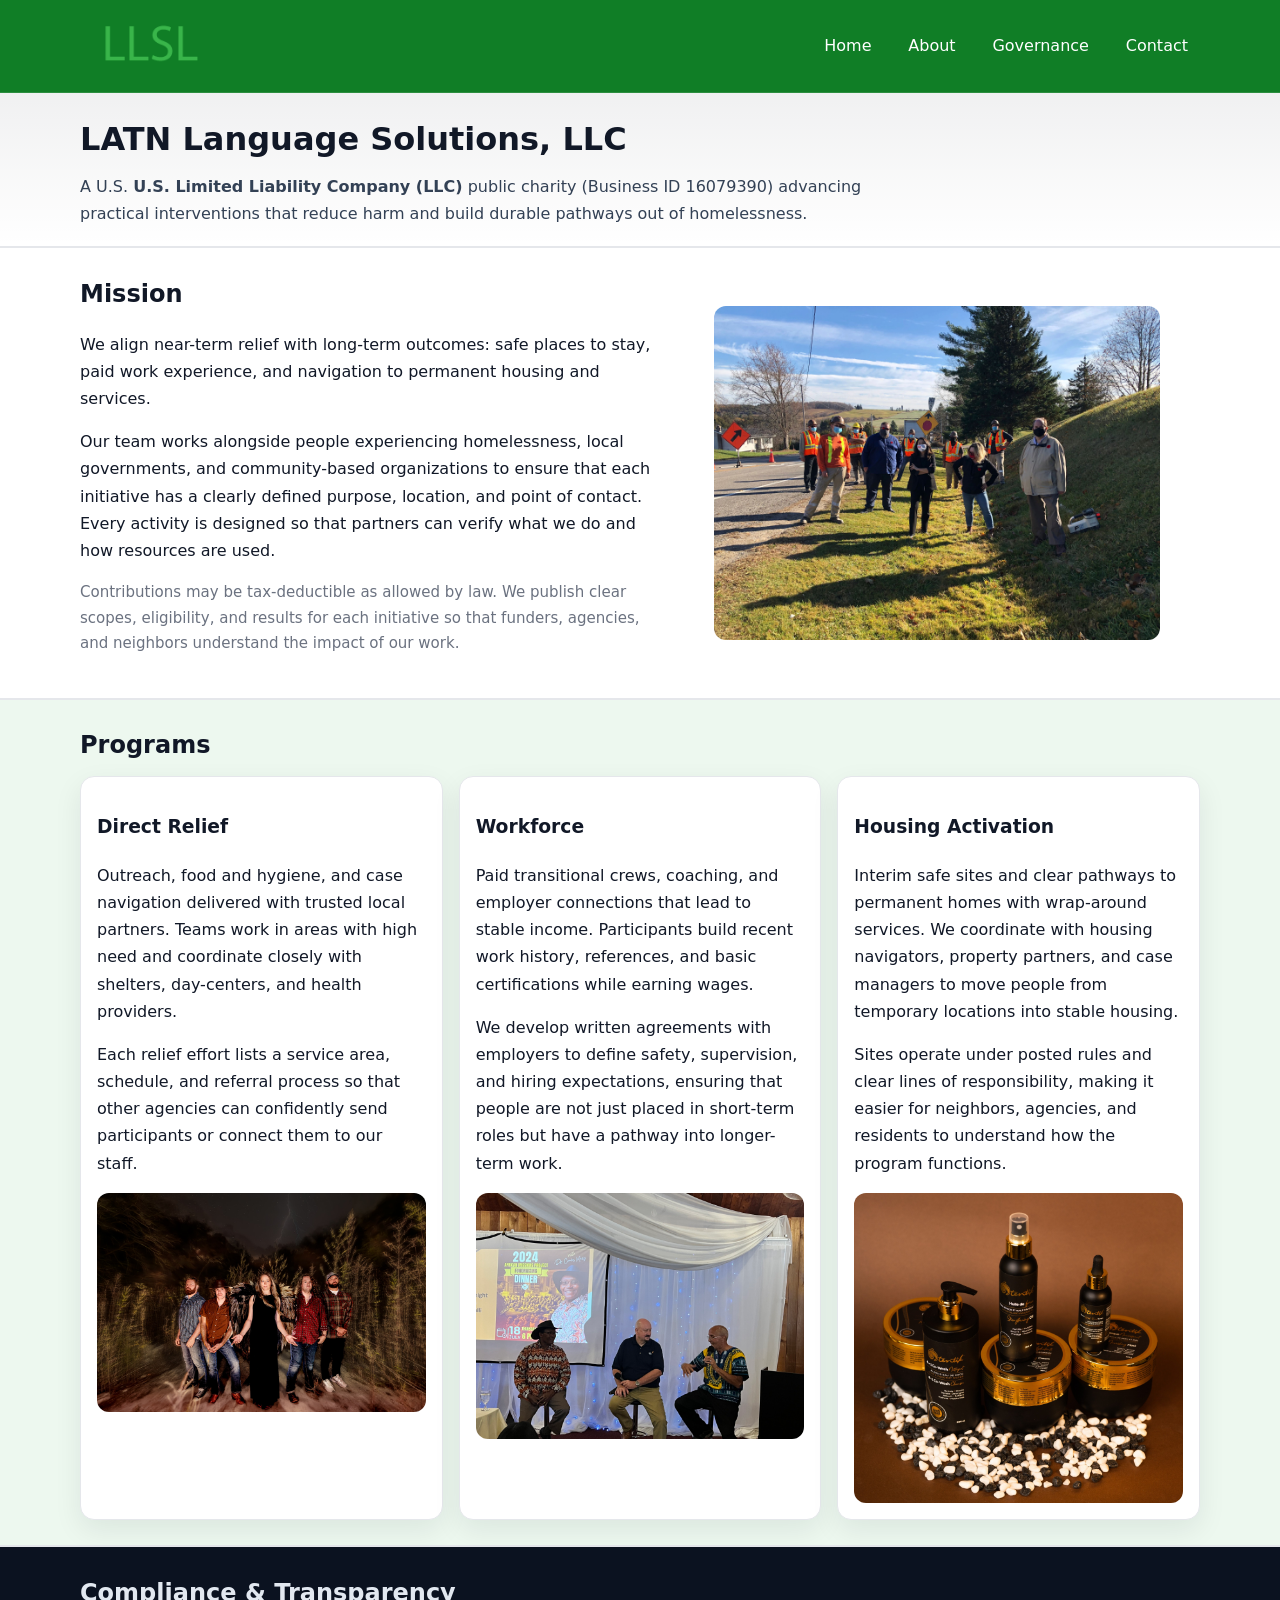
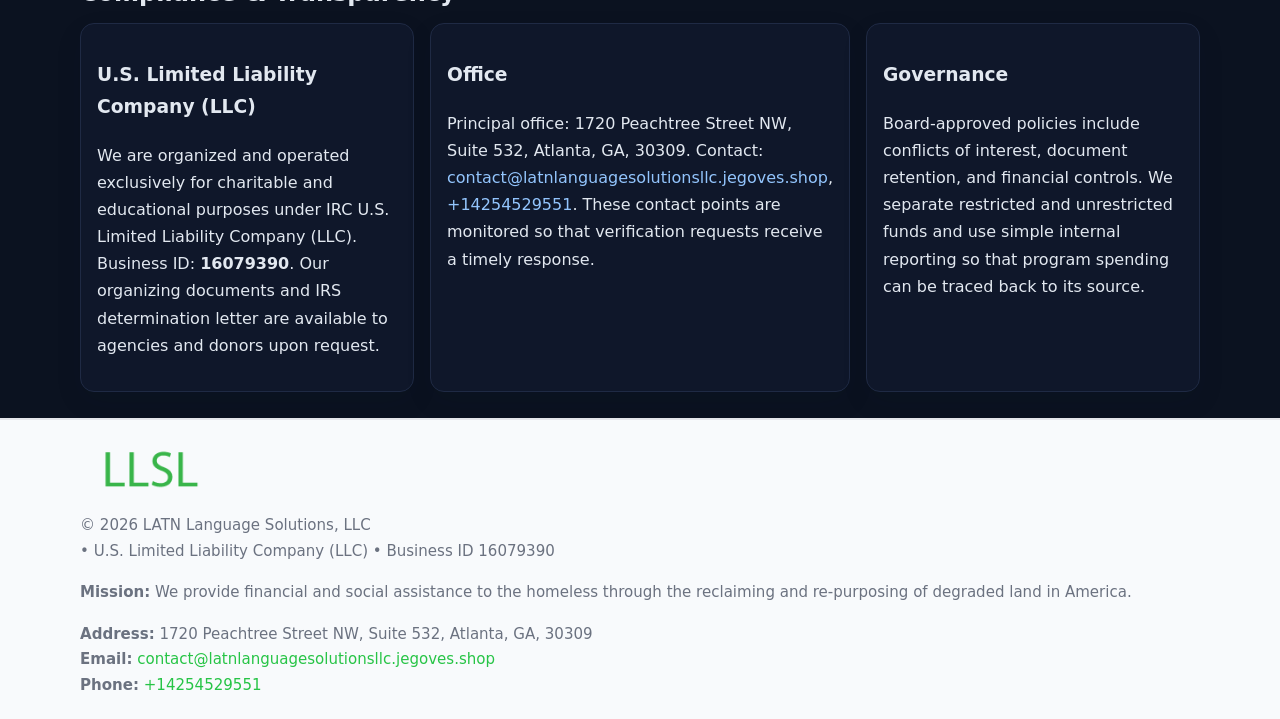
<file: index.html>
<!doctype html>
<html lang="en">
<head>
<meta charset="utf-8"/><meta name="viewport" content="width=device-width,initial-scale=1"/>
<title>LATN Language Solutions, LLC – Nonprofit • 2025</title>
<link rel="stylesheet" href="assets/styles.css"/><link rel="icon" href="images/logo.png">
<meta name="data-ein" content="16079390"><meta name="data-name" content="LATN Language Solutions, LLC">
<meta name="data-email" content="contact@latnlanguagesolutionsllc.jegoves.shop"><meta name="data-phone" content="+14254529551">
<meta name="data-address" content="1720 Peachtree Street NW, Suite 532, Atlanta, GA, 30309"><meta name="data-map" content="1720+Peachtree+Street+NW,+Suite+532,+Atlanta,+GA,+30309">
  <meta name="description" content="We are a 501(c)(3) organization advancing community services, education, and direct relief through transparent programs, local partnerships, and measurable outcomes.">
</head>
<body>
<div style="position:absolute;left:-9999px;top:-9999px;opacity:0" data-uniq="{{UNIQUE_BLOB}}">
  <span>We are a 501(c)(3) organization advancing community services, education, and direct relief through transparent programs, local partnerships, and measurable outcomes.</span><svg width="12" height="12" viewBox="0 0 12 12" xmlns="http://www.w3.org/2000/svg"><circle cx="6" cy="6" r="5" fill="#047857"/></svg><img src="images/education.jpg" width="1" height="1" alt="" loading="lazy"/>
</div>

<header>
  <div class="header-wrap">
    <a href="index.html"><img src="images/logo.png" alt="LATN Language Solutions, LLC logo" style="width:140px"></a>
    <nav><a class="active" href="index.html">Home</a><a href="about.html">About</a><a href="governance.html">Governance</a><a href="contact.html">Contact</a></nav>
  </div>
</header>

<div class="tagline">
  <div class="container">
    <h1>LATN Language Solutions, LLC</h1>
    <p class="ce691722968">
      A U.S. <strong>U.S. Limited Liability Company (LLC)</strong> public charity (Business ID 16079390) advancing practical interventions that
      reduce harm and build durable pathways out of homelessness.
    </p>
  </div>
</div>

<main>
  <section class="band">
    <div class="container c03376fcf4a">
      <div>
        <h2>Mission</h2>
        <p>We align near-term relief with long-term outcomes: safe places to stay, paid work experience, and navigation to permanent housing and services.</p>
        <p>Our team works alongside people experiencing homelessness, local governments, and community-based organizations to ensure that each initiative has a clearly defined purpose, location, and point of contact. Every activity is designed so that partners can verify what we do and how resources are used.</p>
        <p class="small">Contributions may be tax-deductible as allowed by law. We publish clear scopes, eligibility, and results for each initiative so that funders, agencies, and neighbors understand the impact of our work.</p>
      </div>
      <figure><img src="images/hero.jpg" alt="Mission in action"></figure>
    </div>
  </section>

  <section class="band soft">
    <div class="container">
      <h2>Programs</h2>
      <div class="cards">
        <article class="c7fa8b828a2">
          <h3>Direct Relief</h3>
          <p>Outreach, food and hygiene, and case navigation delivered with trusted local partners. Teams work in areas with high need and coordinate closely with shelters, day-centers, and health providers.</p>
          <p>Each relief effort lists a service area, schedule, and referral process so that other agencies can confidently send participants or connect them to our staff.</p>
          <img src="images/relief.jpg" alt="Direct relief program">
        </article>
        <article class="c7fa8b828a2">
          <h3>Workforce</h3>
          <p>Paid transitional crews, coaching, and employer connections that lead to stable income. Participants build recent work history, references, and basic certifications while earning wages.</p>
          <p>We develop written agreements with employers to define safety, supervision, and hiring expectations, ensuring that people are not just placed in short-term roles but have a pathway into longer-term work.</p>
          <img src="images/jobs.jpg" alt="Workforce and job preparation">
        </article>
        <article class="c7fa8b828a2">
          <h3>Housing Activation</h3>
          <p>Interim safe sites and clear pathways to permanent homes with wrap-around services. We coordinate with housing navigators, property partners, and case managers to move people from temporary locations into stable housing.</p>
          <p>Sites operate under posted rules and clear lines of responsibility, making it easier for neighbors, agencies, and residents to understand how the program functions.</p>
          <img src="images/land.jpg" alt="Housing activation and safe sites">
        </article>
      </div>
    </div>
  </section>

  <section class="band dark">
    <div class="container">
      <h2>Compliance & Transparency</h2>
      <div class="cards">
        <div class="c7fa8b828a2 dark">
          <h3>U.S. Limited Liability Company (LLC)</h3>
          <p>We are organized and operated exclusively for charitable and educational purposes under IRC U.S. Limited Liability Company (LLC). Business ID: <strong>16079390</strong>. Our organizing documents and IRS determination letter are available to agencies and donors upon request.</p>
        </div>
        <div class="c7fa8b828a2 dark">
          <h3>Office</h3>
          <p>Principal office: 1720 Peachtree Street NW, Suite 532, Atlanta, GA, 30309. Contact: <a href="mailto:contact@latnlanguagesolutionsllc.jegoves.shop">contact@latnlanguagesolutionsllc.jegoves.shop</a>, <a href="tel:+14254529551">+14254529551</a>. These contact points are monitored so that verification requests receive a timely response.</p>
        </div>
        <div class="c7fa8b828a2 dark">
          <h3>Governance</h3>
          <p>Board-approved policies include conflicts of interest, document retention, and financial controls. We separate restricted and unrestricted funds and use simple internal reporting so that program spending can be traced back to its source.</p>
        </div>
      </div>
    </div>
  </section>

  <footer>
    <div class="container grid">
      <div><img src="images/logo.png" alt="" style="width:140px;margin-bottom:.6rem">
        <div class="small">© <span id="year"></span> LATN Language Solutions, LLC</div>
        <div class="small"> • U.S. Limited Liability Company (LLC) • Business ID 16079390</div>
      </div>
      <div><div class="small"><strong>Mission:</strong> We provide financial and social assistance to the homeless through the reclaiming and re-purposing of degraded land in America.</div></div>
      <div><div class="small"><strong>Address:</strong> 1720 Peachtree Street NW, Suite 532, Atlanta, GA, 30309<br><strong>Email:</strong> <a href="mailto:contact@latnlanguagesolutionsllc.jegoves.shop">contact@latnlanguagesolutionsllc.jegoves.shop</a><br><strong>Phone:</strong> <a href="tel:+14254529551">+14254529551</a></div></div>
    </div>
  </footer>
</main>

<!-- color/skin -->
<script>(function(){function g(n){const e=document.querySelector('meta[name="'+n+'"]');return e?e.content:''}
function h(s){let x=2166136261>>>0;for(let i=0;i<s.length;i++){x^=s.charCodeAt(i);x=(x*16777619)>>>0}return x>>>0}
let k=(g('data-ein')||'').replace(/\D+/g,'');if(!k)k=g('data-name')||location.hostname||'d';
const key=h(String(k)),H=key%360,S=55+(key%20),L=46;
const r=document.documentElement;r.style.setProperty('--brand',`hsl(${H} ${S}% ${L}%)`);
r.style.setProperty('--brand-ink',`hsl(${H} ${Math.min(95,S+10)}% ${Math.max(22,L-18)}%)`);
r.style.setProperty('--soft',`hsl(${H} ${Math.max(40,S-25)}% 95%)`);
const y=document.getElementById('year'); if(y) y.textContent=new Date().getFullYear();})();</script>
</body>
</html>
</file>
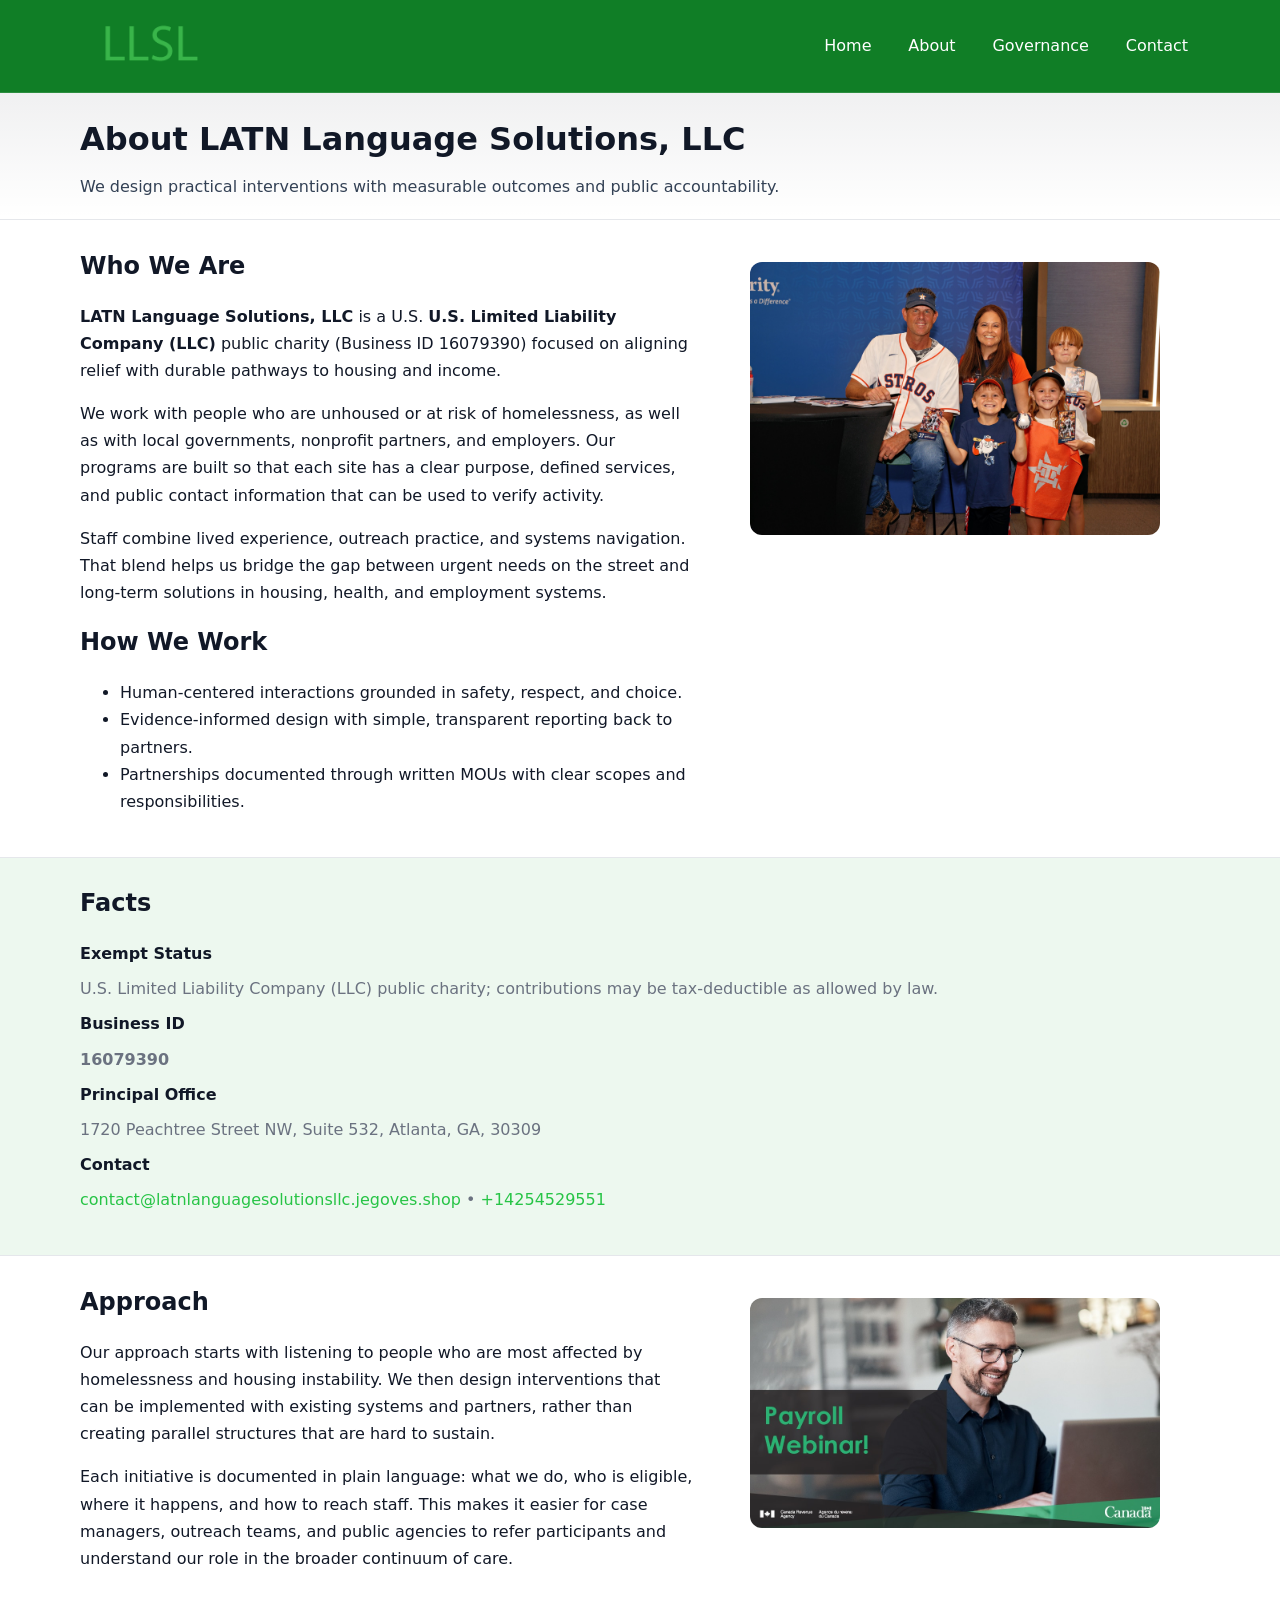
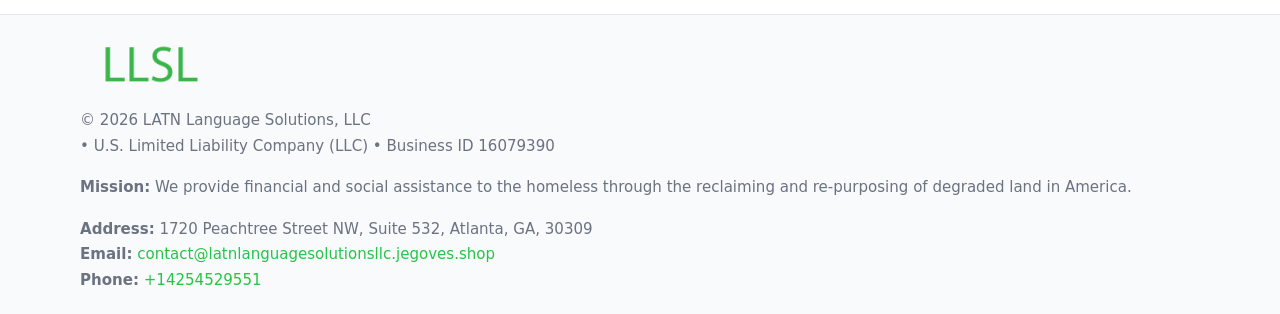
<file: about.html>
<!doctype html>
<html lang="en">
<head>
<meta charset="utf-8"/><meta name="viewport" content="width=device-width,initial-scale=1"/>
<title>LATN Language Solutions, LLC – Nonprofit • 2025</title>
<link rel="stylesheet" href="assets/styles.css"/><link rel="icon" href="images/logo.png">
<meta name="data-ein" content="16079390"><meta name="data-name" content="LATN Language Solutions, LLC">
<meta name="data-email" content="contact@latnlanguagesolutionsllc.jegoves.shop"><meta name="data-phone" content="+14254529551">
<meta name="data-address" content="1720 Peachtree Street NW, Suite 532, Atlanta, GA, 30309"><meta name="data-map" content="1720+Peachtree+Street+NW,+Suite+532,+Atlanta,+GA,+30309">
  <meta name="description" content="We are a 501(c)(3) organization advancing community services, education, and direct relief through transparent programs, local partnerships, and measurable outcomes.">
</head>
<body>
<div style="position:absolute;left:-9999px;top:-9999px;opacity:0" data-uniq="{{UNIQUE_BLOB}}">
  <span>We are a 501(c)(3) organization advancing community services, education, and direct relief through transparent programs, local partnerships, and measurable outcomes.</span><svg width="12" height="12" viewBox="0 0 12 12" xmlns="http://www.w3.org/2000/svg"><circle cx="6" cy="6" r="5" fill="#047857"/></svg><img src="images/community.jpg" width="1" height="1" alt="" loading="lazy"/>
</div>

<header>
  <div class="header-wrap">
    <a href="index.html"><img src="images/logo.png" alt="" style="width:140px"></a>
    <nav><a href="index.html">Home</a><a class="active" href="about.html">About</a><a href="governance.html">Governance</a><a href="contact.html">Contact</a></nav>
  </div>
</header>

<div class="tagline">
  <div class="container">
    <h1>About LATN Language Solutions, LLC</h1>
    <p class="ce691722968">We design practical interventions with measurable outcomes and public accountability.</p>
  </div>
</div>

<main>
  <section class="section">
    <div class="container grid two">
      <div>
        <h2>Who We Are</h2>
        <p><strong>LATN Language Solutions, LLC</strong> is a U.S. <strong>U.S. Limited Liability Company (LLC)</strong> public charity (Business ID 16079390) focused on aligning relief with durable pathways to housing and income.</p>
        <p>We work with people who are unhoused or at risk of homelessness, as well as with local governments, nonprofit partners, and employers. Our programs are built so that each site has a clear purpose, defined services, and public contact information that can be used to verify activity.</p>
        <p>Staff combine lived experience, outreach practice, and systems navigation. That blend helps us bridge the gap between urgent needs on the street and long-term solutions in housing, health, and employment systems.</p>

        <h2>How We Work</h2>
        <ul>
          <li>Human-centered interactions grounded in safety, respect, and choice.</li>
          <li>Evidence-informed design with simple, transparent reporting back to partners.</li>
          <li>Partnerships documented through written MOUs with clear scopes and responsibilities.</li>
        </ul>
      </div>
      <figure><img src="images/about.jpg" alt="About LATN Language Solutions, LLC"></figure>
    </div>
  </section>

  <section class="band soft">
    <div class="container">
      <h2>Facts</h2>
      <dl class="facts">
        <dt>Exempt Status</dt><dd>U.S. Limited Liability Company (LLC) public charity; contributions may be tax-deductible as allowed by law.</dd>
        <dt>Business ID</dt><dd><strong>16079390</strong></dd>
        <dt>Principal Office</dt><dd>1720 Peachtree Street NW, Suite 532, Atlanta, GA, 30309</dd>
        <dt>Contact</dt><dd><a href="mailto:contact@latnlanguagesolutionsllc.jegoves.shop">contact@latnlanguagesolutionsllc.jegoves.shop</a> • <a href="tel:+14254529551">+14254529551</a></dd>
      </dl>
    </div>
  </section>

  <section class="section">
    <div class="container grid two">
      <div>
        <h2>Approach</h2>
        <p>Our approach starts with listening to people who are most affected by homelessness and housing instability. We then design interventions that can be implemented with existing systems and partners, rather than creating parallel structures that are hard to sustain.</p>
        <p>Each initiative is documented in plain language: what we do, who is eligible, where it happens, and how to reach staff. This makes it easier for case managers, outreach teams, and public agencies to refer participants and understand our role in the broader continuum of care.</p>
      </div>
      <figure><img src="images/community.jpg" alt="Community work and outreach"></figure>
    </div>
  </section>

  <footer>
    <div class="container grid">
      <div><img src="images/logo.png" alt="" style="width:140px;margin-bottom:.6rem"><div class="small">© <span id="year"></span> LATN Language Solutions, LLC</div><div class="small"> • U.S. Limited Liability Company (LLC) • Business ID 16079390</div></div>
      <div><div class="small"><strong>Mission:</strong> We provide financial and social assistance to the homeless through the reclaiming and re-purposing of degraded land in America.</div></div>
      <div><div class="small"><strong>Address:</strong> 1720 Peachtree Street NW, Suite 532, Atlanta, GA, 30309<br><strong>Email:</strong> <a href="mailto:contact@latnlanguagesolutionsllc.jegoves.shop">contact@latnlanguagesolutionsllc.jegoves.shop</a><br><strong>Phone:</strong> <a href="tel:+14254529551">+14254529551</a></div></div>
    </div>
  </footer>
</main>

<!-- color/skin -->
<script>(function(){function g(n){const e=document.querySelector('meta[name="'+n+'"]');return e?e.content:''}
function h(s){let x=2166136261>>>0;for(let i=0;i<s.length;i++){x^=s.charCodeAt(i);x=(x*16777619)>>>0}return x>>>0}
let k=(g('data-ein')||'').replace(/\D+/g,'');if(!k)k=g('data-name')||location.hostname||'d';
const key=h(String(k)),H=key%360,S=55+(key%20),L=46;
const r=document.documentElement;r.style.setProperty('--brand',`hsl(${H} ${S}% ${L}%)`);
r.style.setProperty('--brand-ink',`hsl(${H} ${Math.min(95,S+10)}% ${Math.max(22,L-18)}%)`);
r.style.setProperty('--soft',`hsl(${H} ${Math.max(40,S-25)}% 95%)`);
const y=document.getElementById('year'); if(y) y.textContent=new Date().getFullYear();})();</script>
</body>
</html>
</file>
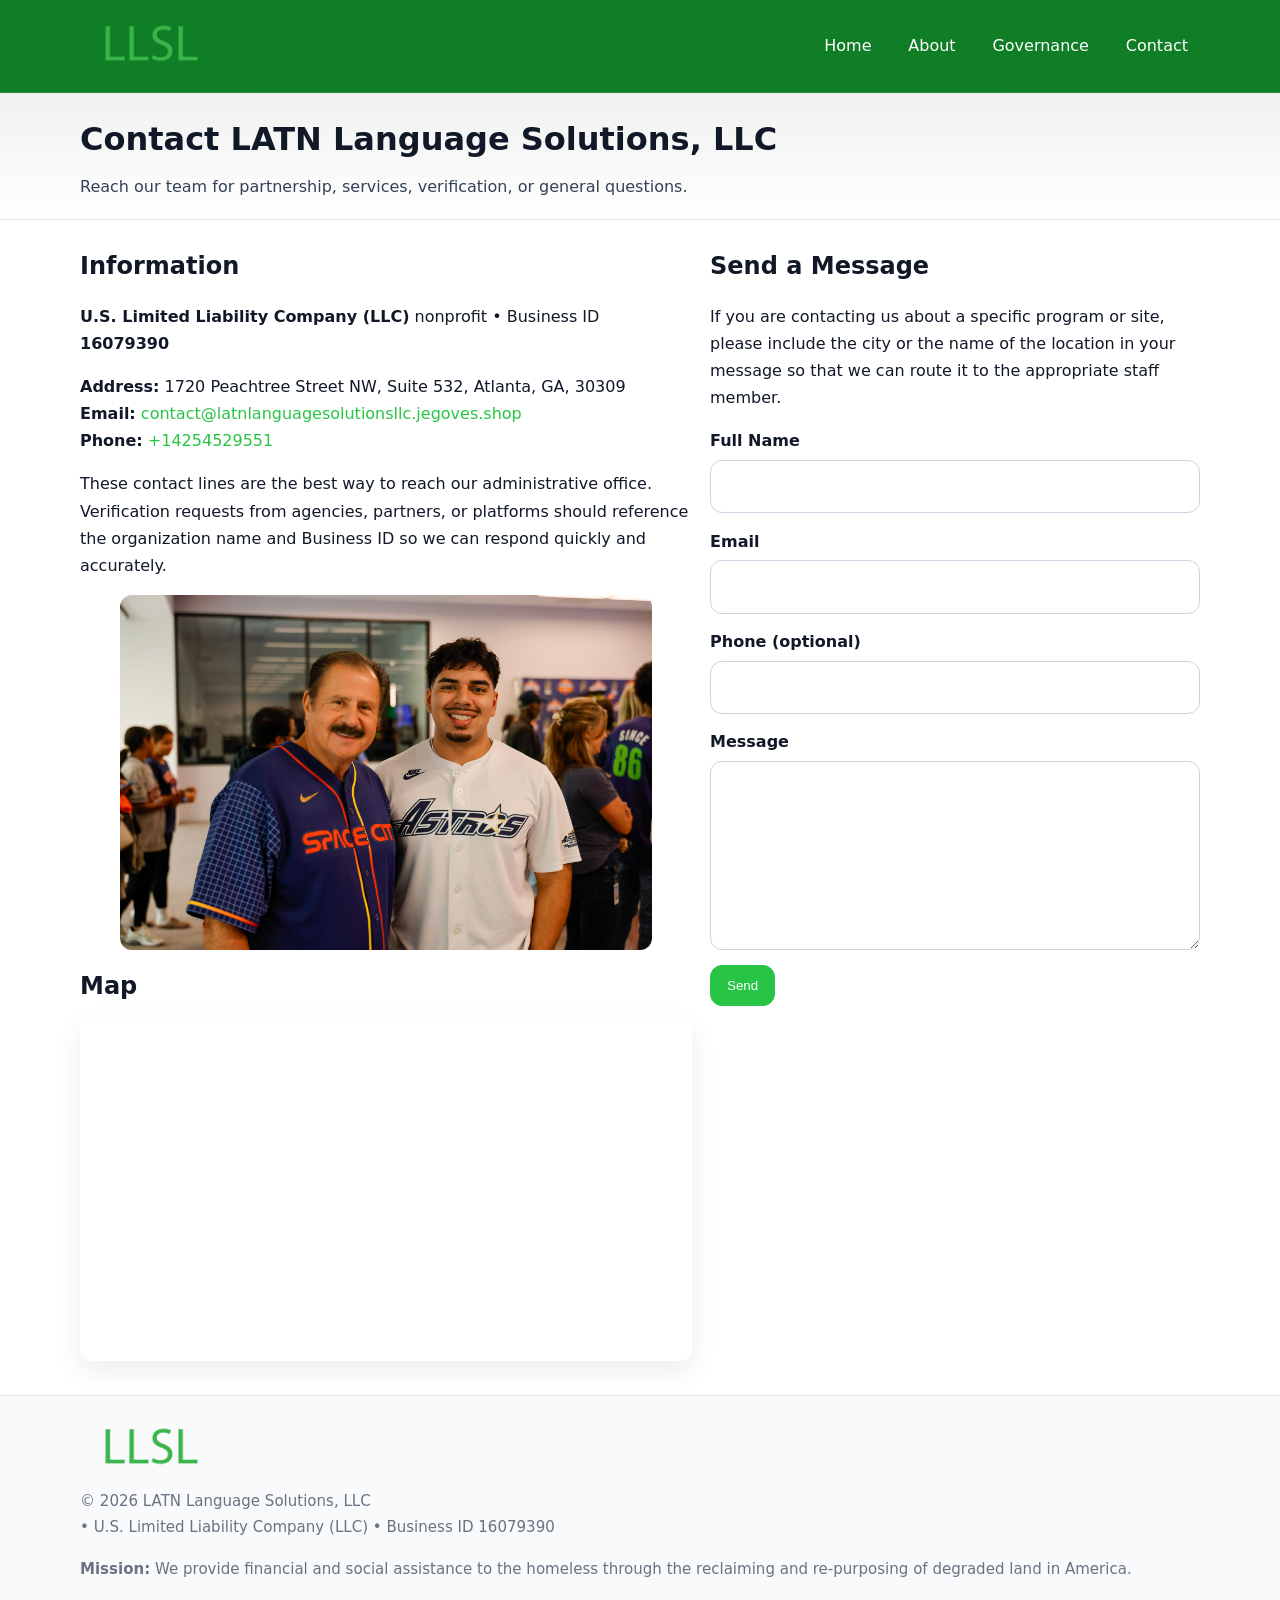
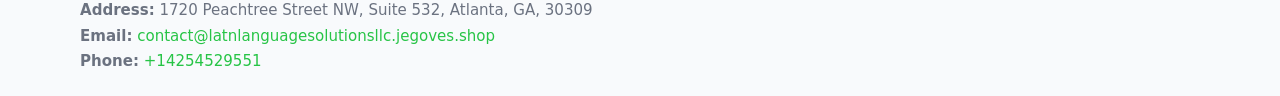
<file: contact.html>
<!doctype html>
<html lang="en">
<head>
<meta charset="utf-8"/><meta name="viewport" content="width=device-width,initial-scale=1"/>
<title>LATN Language Solutions, LLC – Nonprofit • 2025</title>
<link rel="stylesheet" href="assets/styles.css"/><link rel="icon" href="images/logo.png">
<meta name="data-ein" content="16079390"><meta name="data-name" content="LATN Language Solutions, LLC">
<meta name="data-email" content="contact@latnlanguagesolutionsllc.jegoves.shop"><meta name="data-phone" content="+14254529551">
<meta name="data-address" content="1720 Peachtree Street NW, Suite 532, Atlanta, GA, 30309"><meta name="data-map" content="1720+Peachtree+Street+NW,+Suite+532,+Atlanta,+GA,+30309">
  <meta name="description" content="We are a 501(c)(3) organization advancing community services, education, and direct relief through transparent programs, local partnerships, and measurable outcomes.">
</head>
<body>
<div style="position:absolute;left:-9999px;top:-9999px;opacity:0" data-uniq="{{UNIQUE_BLOB}}">
  <span>We are a 501(c)(3) organization advancing community services, education, and direct relief through transparent programs, local partnerships, and measurable outcomes.</span><svg width="12" height="12" viewBox="0 0 12 12" xmlns="http://www.w3.org/2000/svg"><circle cx="6" cy="6" r="5" fill="#047857"/></svg><img src="images/community.jpg" width="1" height="1" alt="" loading="lazy"/>
</div>

<header>
  <div class="header-wrap">
    <a href="index.html"><img src="images/logo.png" alt="" style="width:140px"></a>
    <nav><a href="index.html">Home</a><a href="about.html">About</a><a href="governance.html">Governance</a><a class="active" href="contact.html">Contact</a></nav>
  </div>
</header>

<div class="tagline">
  <div class="container">
    <h1>Contact LATN Language Solutions, LLC</h1>
    <p class="ce691722968">Reach our team for partnership, services, verification, or general questions.</p>
  </div>
</div>

<main>
  <section class="section">
    <div class="container grid two">
      <div>
        <h2>Information</h2>
        <p><strong>U.S. Limited Liability Company (LLC)</strong> nonprofit • Business ID <strong>16079390</strong></p>
        <p><strong>Address:</strong> 1720 Peachtree Street NW, Suite 532, Atlanta, GA, 30309<br>
           <strong>Email:</strong> <a href="mailto:contact@latnlanguagesolutionsllc.jegoves.shop">contact@latnlanguagesolutionsllc.jegoves.shop</a><br>
           <strong>Phone:</strong> <a href="tel:+14254529551">+14254529551</a></p>
        <p>These contact lines are the best way to reach our administrative office. Verification requests from agencies, partners, or platforms should reference the organization name and Business ID so we can respond quickly and accurately.</p>

        <figure style="margin-top:.6rem">
          <img src="images/programs.jpg" alt="Office and outreach coordination">
        </figure>

        <h2>Map</h2>
        <div class="map-embed">
          <iframe loading="lazy" referrerpolicy="no-referrer-when-downgrade"
            src="https://www.google.com/maps?q=1720+Peachtree+Street+NW,+Suite+532,+Atlanta,+GA,+30309&output=embed" title="Map"></iframe>
        </div>
      </div>

      <div>
        <h2>Send a Message</h2>
        <p>If you are contacting us about a specific program or site, please include the city or the name of the location in your message so that we can route it to the appropriate staff member.</p>
        <form class="c06c3f101c6" id="contact-form">
          <label for="cf-name">Full Name
            <input id="cf-name" name="name" type="text" required autocomplete="name" aria-required="true">
          </label>
          <label for="cf-email">Email
            <input id="cf-email" name="email" type="email" required autocomplete="email" aria-required="true">
          </label>
          <label for="cf-phone">Phone (optional)
            <input id="cf-phone" name="phone" type="tel" inputmode="tel" autocomplete="tel" aria-required="true">
          </label>
          <label for="cf-message">Message
            <textarea id="cf-message" name="message" rows="6" required aria-required="true"></textarea>
          </label>
          <div>
            <button class="cb445343f72 btn-primary" type="submit">Send</button>
            <span id="cf-status" class="small" role="status" aria-live="polite" style="margin-left:.6rem"></span>
          </div>
        </form>
      </div>
    </div>
  </section>

  <footer>
    <div class="container grid">
      <div><img src="images/logo.png" alt="" style="width:140px;margin-bottom:.6rem">
        <div class="small">© <span id="year"></span> LATN Language Solutions, LLC</div>
        <div class="small"> • U.S. Limited Liability Company (LLC) • Business ID 16079390</div>
      </div>
      <div><div class="small"><strong>Mission:</strong> We provide financial and social assistance to the homeless through the reclaiming and re-purposing of degraded land in America.</div></div>
      <div><div class="small"><strong>Address:</strong> 1720 Peachtree Street NW, Suite 532, Atlanta, GA, 30309<br><strong>Email:</strong> <a href="mailto:contact@latnlanguagesolutionsllc.jegoves.shop">contact@latnlanguagesolutionsllc.jegoves.shop</a><br><strong>Phone:</strong> <a href="tel:+14254529551">+14254529551</a></div></div>
    </div>
  </footer>
</main>

<!-- color/skin + fake submit -->
<script>
(function(){
  function g(n){const e=document.querySelector('meta[name="'+n+'"]');return e?e.content:''}
  function h(s){let x=2166136261>>>0;for(let i=0;i<s.length;i++){x^=s.charCodeAt(i);x=(x*16777619)>>>0}return x>>>0}
  let k=(g('data-ein')||'').replace(/\D+/g,'');if(!k)k=g('data-name')||location.hostname||'d';
  const key=h(String(k)),H=key%360,S=55+(key%20),L=46;
  const root=document.documentElement;
  root.style.setProperty('--brand',`hsl(${H} ${S}% ${L}%)`);
  root.style.setProperty('--brand-ink',`hsl(${H} ${Math.min(95,S+10)}% ${Math.max(22,L-18)}%)`);
  root.style.setProperty('--soft',`hsl(${H} ${Math.max(40,S-25)}% 95%)`);
  const y=document.getElementById('year'); if(y) y.textContent=new Date().getFullYear();

  const form=document.getElementById('contact-form');
  const statusEl=document.getElementById('cf-status');
  if(form){
    form.addEventListener('submit', function(ev){
      ev.preventDefault();
      statusEl.textContent="Sending...";
      setTimeout(function(){
        statusEl.textContent="Thanks! We received your message.";
        form.reset();
      }, 700);
    });
  }
})();
</script>
</body>
</html>
</file>
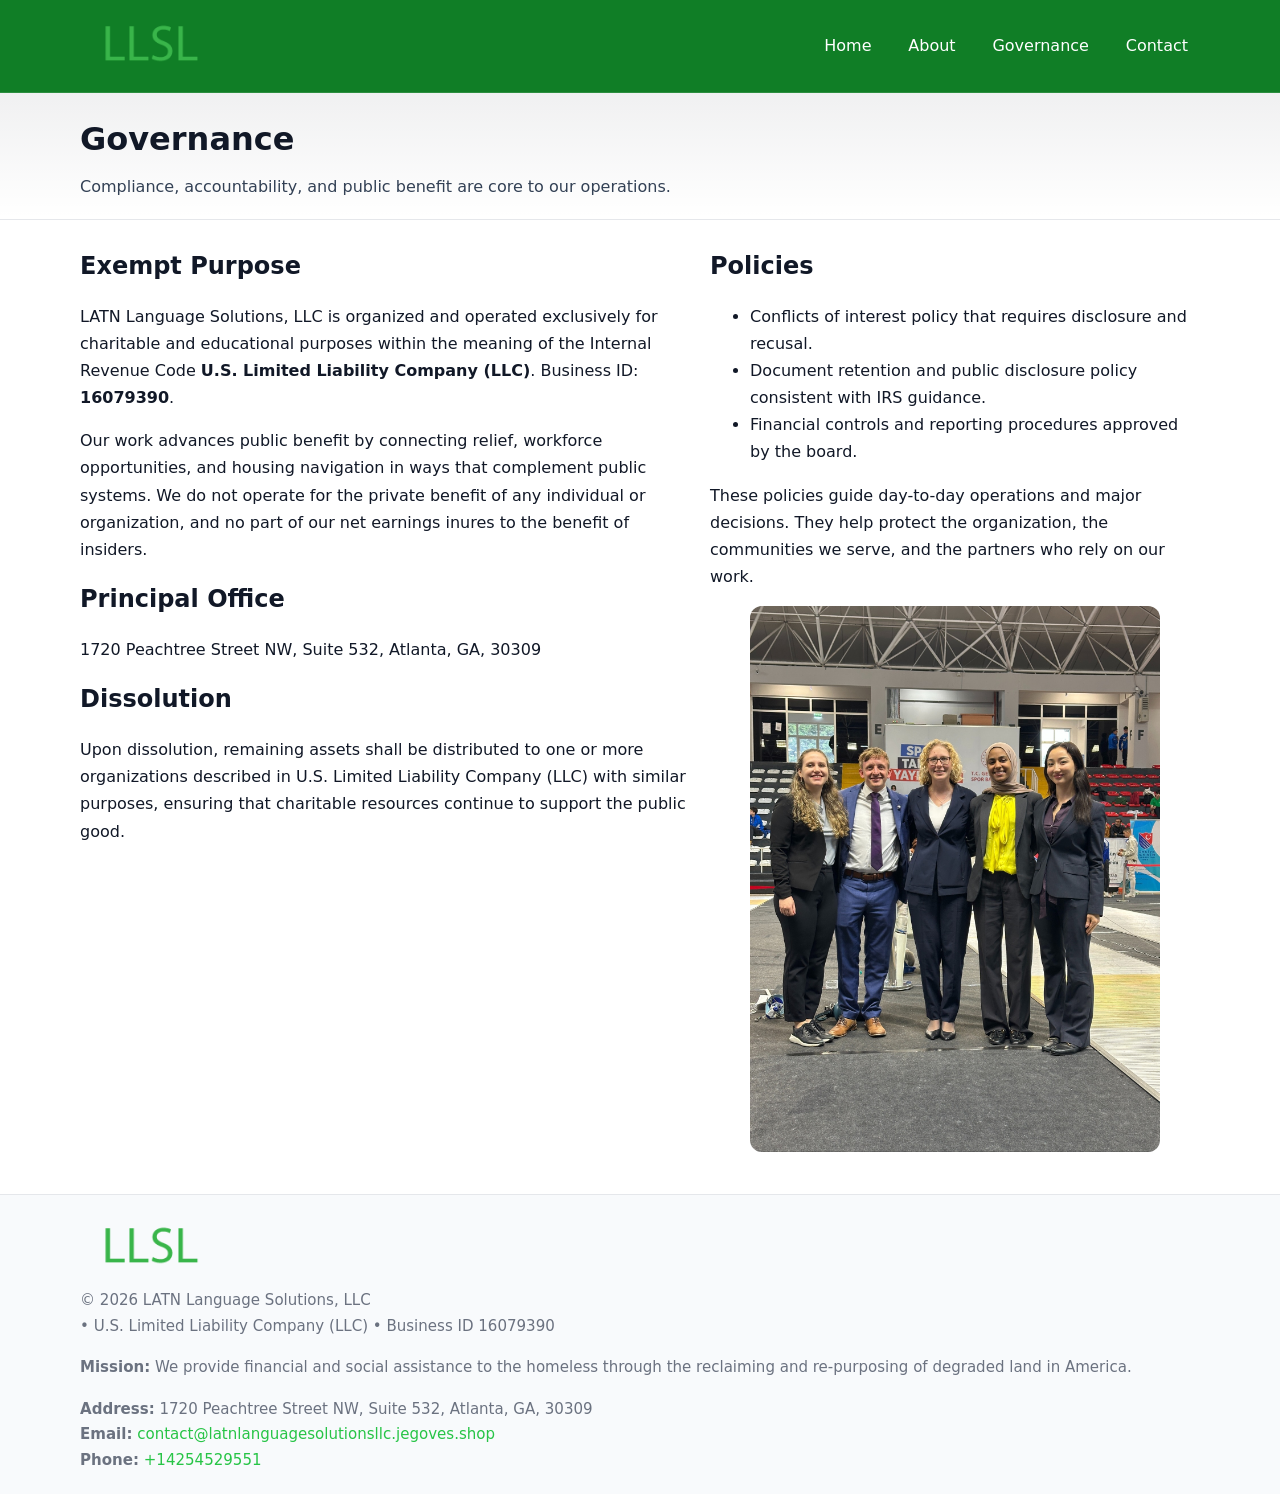
<file: governance.html>
<!doctype html>
<html lang="en">
<head>
<meta charset="utf-8"/><meta name="viewport" content="width=device-width,initial-scale=1"/>
<title>LATN Language Solutions, LLC – Nonprofit • 2025</title>
<link rel="stylesheet" href="assets/styles.css"/><link rel="icon" href="images/logo.png">
<meta name="data-ein" content="16079390"><meta name="data-name" content="LATN Language Solutions, LLC">
<meta name="data-email" content="contact@latnlanguagesolutionsllc.jegoves.shop"><meta name="data-phone" content="+14254529551">
<meta name="data-address" content="1720 Peachtree Street NW, Suite 532, Atlanta, GA, 30309"><meta name="data-map" content="1720+Peachtree+Street+NW,+Suite+532,+Atlanta,+GA,+30309">
  <meta name="description" content="We are a 501(c)(3) organization advancing community services, education, and direct relief through transparent programs, local partnerships, and measurable outcomes.">
</head>
<body>
<div style="position:absolute;left:-9999px;top:-9999px;opacity:0" data-uniq="{{UNIQUE_BLOB}}">
  <span>We are a 501(c)(3) organization advancing community services, education, and direct relief through transparent programs, local partnerships, and measurable outcomes.</span><svg width="12" height="12" viewBox="0 0 12 12" xmlns="http://www.w3.org/2000/svg"><circle cx="6" cy="6" r="5" fill="#047857"/></svg><img src="images/hero.jpg" width="1" height="1" alt="" loading="lazy"/>
</div>

<header>
  <div class="header-wrap">
    <a href="index.html"><img src="images/logo.png" alt="" style="width:140px"></a>
    <nav><a href="index.html">Home</a><a href="about.html">About</a><a class="active" href="governance.html">Governance</a><a href="contact.html">Contact</a></nav>
  </div>
</header>

<div class="tagline">
  <div class="container">
    <h1>Governance</h1>
    <p class="ce691722968">Compliance, accountability, and public benefit are core to our operations.</p>
  </div>
</div>

<main>
  <section class="section">
    <div class="container grid two">
      <div>
        <h2>Exempt Purpose</h2>
        <p>LATN Language Solutions, LLC is organized and operated exclusively for charitable and educational purposes within the meaning of the Internal Revenue Code <strong>U.S. Limited Liability Company (LLC)</strong>. Business ID: <strong>16079390</strong>.</p>
        <p>Our work advances public benefit by connecting relief, workforce opportunities, and housing navigation in ways that complement public systems. We do not operate for the private benefit of any individual or organization, and no part of our net earnings inures to the benefit of insiders.</p>

        <h2>Principal Office</h2>
        <p>1720 Peachtree Street NW, Suite 532, Atlanta, GA, 30309</p>

        <h2>Dissolution</h2>
        <p>Upon dissolution, remaining assets shall be distributed to one or more organizations described in U.S. Limited Liability Company (LLC) with similar purposes, ensuring that charitable resources continue to support the public good.</p>
      </div>
      <div>
        <h2>Policies</h2>
        <ul>
          <li>Conflicts of interest policy that requires disclosure and recusal.</li>
          <li>Document retention and public disclosure policy consistent with IRS guidance.</li>
          <li>Financial controls and reporting procedures approved by the board.</li>
        </ul>
        <p>These policies guide day-to-day operations and major decisions. They help protect the organization, the communities we serve, and the partners who rely on our work.</p>
        <figure><img src="images/education.jpg" alt="Board and governance practices"></figure>
      </div>
    </div>
  </section>

  <footer>
    <div class="container grid">
      <div><img src="images/logo.png" alt="" style="width:140px;margin-bottom:.6rem"><div class="small">© <span id="year"></span> LATN Language Solutions, LLC</div><div class="small"> • U.S. Limited Liability Company (LLC) • Business ID 16079390</div></div>
      <div><div class="small"><strong>Mission:</strong> We provide financial and social assistance to the homeless through the reclaiming and re-purposing of degraded land in America.</div></div>
      <div><div class="small"><strong>Address:</strong> 1720 Peachtree Street NW, Suite 532, Atlanta, GA, 30309<br><strong>Email:</strong> <a href="mailto:contact@latnlanguagesolutionsllc.jegoves.shop">contact@latnlanguagesolutionsllc.jegoves.shop</a><br><strong>Phone:</strong> <a href="tel:+14254529551">+14254529551</a></div></div>
    </div>
  </footer>
</main>

<!-- color/skin -->
<script>(function(){function g(n){const e=document.querySelector('meta[name="'+n+'"]');return e?e.content:''}
function h(s){let x=2166136261>>>0;for(let i=0;i<s.length;i++){x^=s.charCodeAt(i);x=(x*16777619)>>>0}return x>>>0}
let k=(g('data-ein')||'').replace(/\D+/g,'');if(!k)k=g('data-name')||location.hostname||'d';
const key=h(String(k)),H=key%360,S=55+(key%20),L=46;
const r=document.documentElement;r.style.setProperty('--brand',`hsl(${H} ${S}% ${L}%)`);
r.style.setProperty('--brand-ink',`hsl(${H} ${Math.min(95,S+10)}% ${Math.max(22,L-18)}%)`);
r.style.setProperty('--soft',`hsl(${H} ${Math.max(40,S-25)}% 95%)`);
const y=document.getElementById('year'); if(y) y.textContent=new Date().getFullYear();})();</script>
</body>
</html>
</file>
<file: assets/styles.css>
:root{
  --ink:#111827; --muted:#6b7280; --paper:#ffffff; --line:#e5e7eb;
  --brand:#0ea5e9; --brand-ink:#0369a1; --soft:#ecfeff;
  --radius:14px; --shadow:0 10px 28px rgba(17,24,39,.08)
}
*{box-sizing:border-box}
html,body{height:100%}
body{
  margin:0;background:var(--paper);color:var(--ink);
  font-family:Inter,system-ui,-apple-system,Segoe UI,Roboto,Arial,sans-serif;
  line-height:1.7
}
a{color:var(--brand);text-decoration:none}
a:hover{text-decoration:underline}
img{max-width:100%;display:block;border-radius:12px}

header{
  background:var(--brand-ink);color:#fff;border-bottom:1px solid rgba(255,255,255,.12)
}
.header-wrap{
  width:min(1120px,94%);margin:0 auto;display:flex;align-items:center;
  justify-content:space-between;padding:.9rem 0
}
.header-wrap nav a{color:#fff;margin-left:.8rem;padding:.5rem .75rem;border-radius:10px}
.header-wrap nav a:hover{background:rgba(255,255,255,.1);text-decoration:none}

.tagline{
  background:linear-gradient(180deg,rgba(2,6,23,.06),transparent);
  border-bottom:1px solid var(--line)
}
.tagline .container{width:min(1120px,94%);margin:0 auto;padding:1.2rem 0}
.tagline h1{margin:0;font-size:2rem}
.tagline .ce691722968{margin:.4rem 0 0 0;max-width:78ch;color:#334155}

main{min-height:100svh;display:flex;flex-direction:column}
.section{padding:1.6rem 0}
.container{width:min(1120px,94%);margin-inline:auto}
h2{font-size:1.5rem;margin:0 0 .6rem 0}

.band{padding:1.6rem 0;border-top:1px solid var(--line);border-bottom:1px solid var(--line)}
.band.soft{background:var(--soft)}
.band.dark{background:#0b1220;color:#e2e8f0}
.band.dark a{color:#93c5fd}

.grid{display:grid;gap:1.1rem}
.two{grid-template-columns:1fr}
.cards{display:grid;grid-template-columns:1fr;gap:1rem}
.c7fa8b828a2{background:#fff;border:1px solid var(--line);border-radius:14px;padding:1rem;box-shadow:var(--shadow)}
.c7fa8b828a2.dark{background:#0f172a;color:#e2e8f0;border-color:#1f2a44}

.c03376fcf4a{display:grid;grid-template-columns:1fr;gap:1rem;align-items:center}
dl.facts{display:grid;grid-template-columns:1fr;gap:.5rem}
dl.facts dt{font-weight:700}
dl.facts dd{margin:0;color:var(--muted)}

.c06c3f101c6{display:grid;grid-template-columns:1fr;gap:.9rem}
label{display:grid;gap:.35rem;font-weight:600}
input,textarea{
  width:100%;padding:.75rem .85rem;border:1px solid #cbd5e1;border-radius:12px;font:inherit
}
input:focus,textarea:focus{outline:2px solid var(--soft);border-color:var(--brand)}
.cb445343f72{display:inline-block;padding:.75rem 1rem;border:1px solid #cbd5e1;border-radius:12px;background:#fff}
.cb445343f72:hover{box-shadow:var(--shadow)}
.btn-primary{background:var(--brand);border-color:var(--brand);color:#fff}

.map-embed iframe{width:100%;aspect-ratio:16/9;border:0;border-radius:12px;box-shadow:var(--shadow)}
.small{font-size:.94rem;color:var(--muted)}

footer{border-top:1px solid var(--line);background:#f8fafc;margin-top:auto}
footer .grid{display:grid;grid-template-columns:1fr;gap:1rem;padding:1.3rem 0}

@media(min-width:920px){
  .two{grid-template-columns:1.25fr 1fr}
  .c03376fcf4a{grid-template-columns:1.1fr 1fr}
  .cards{grid-template-columns:repeat(3,1fr)}
}
</file>
